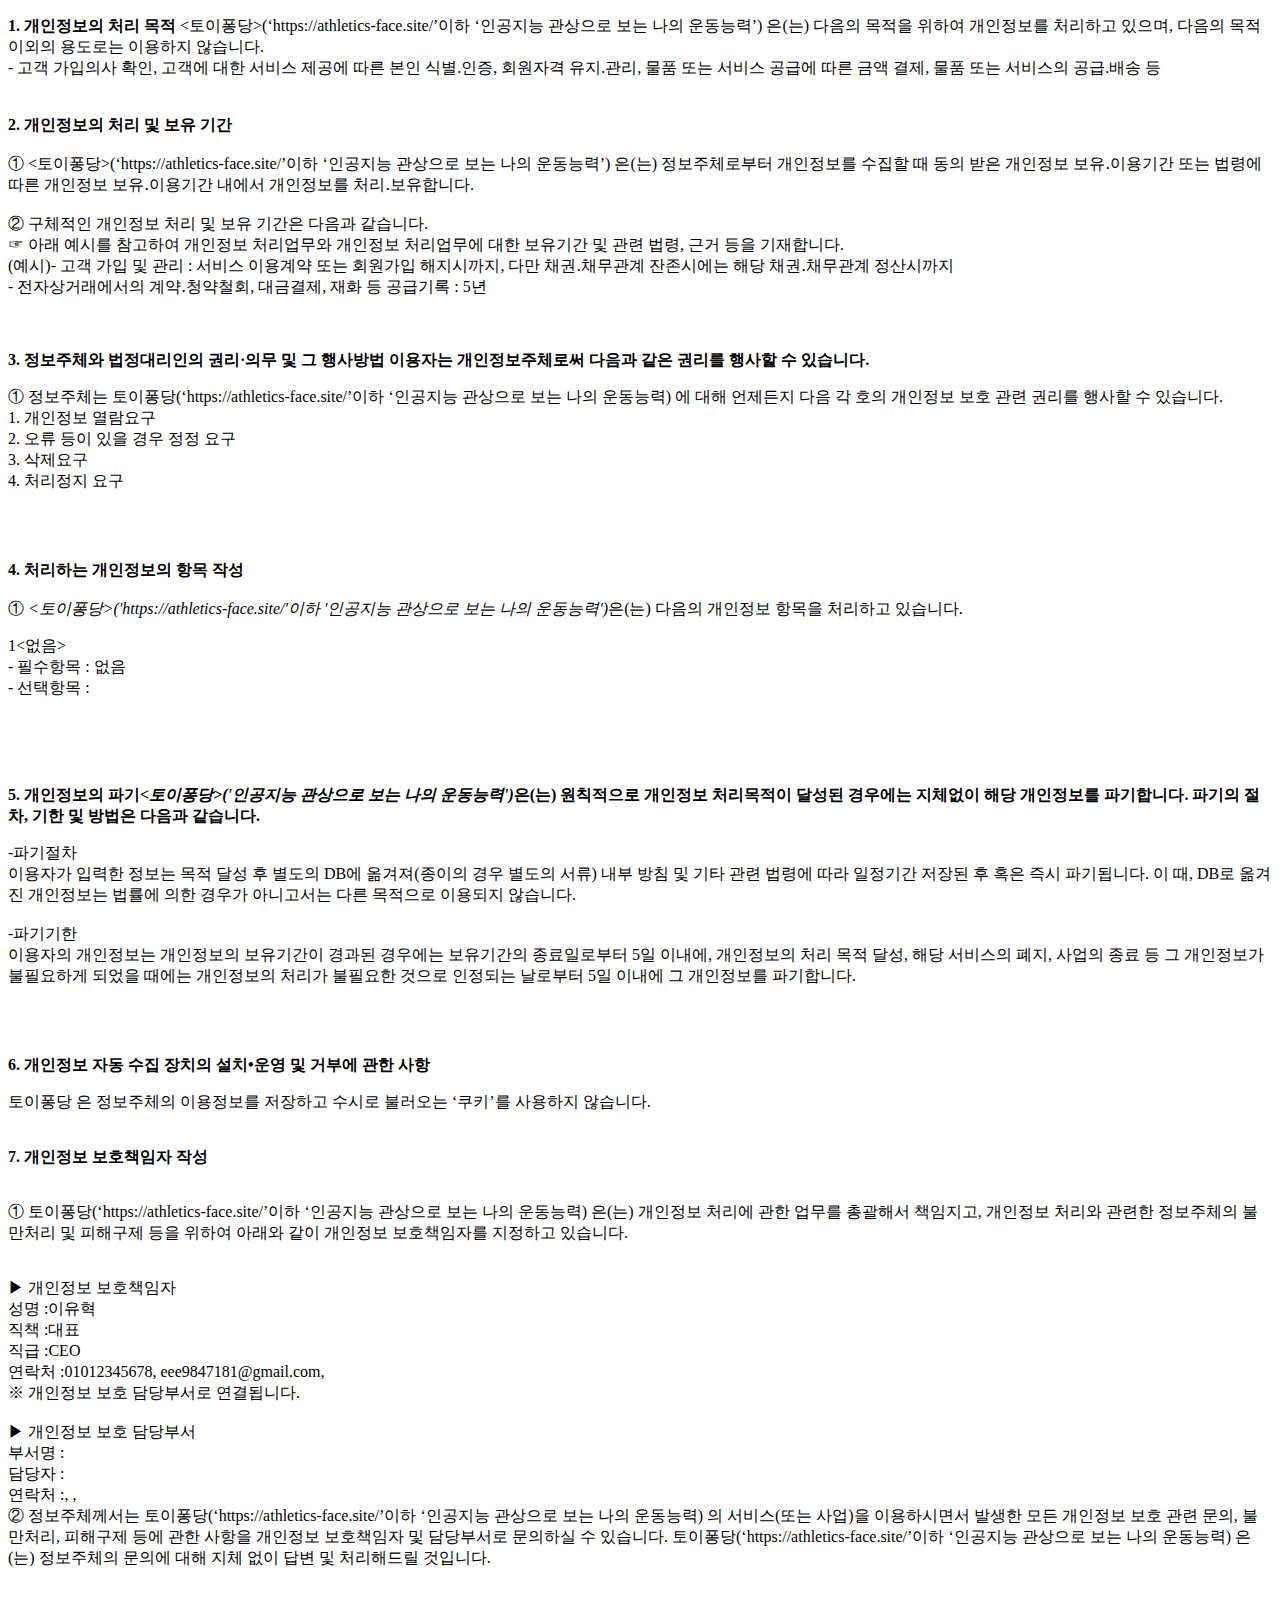
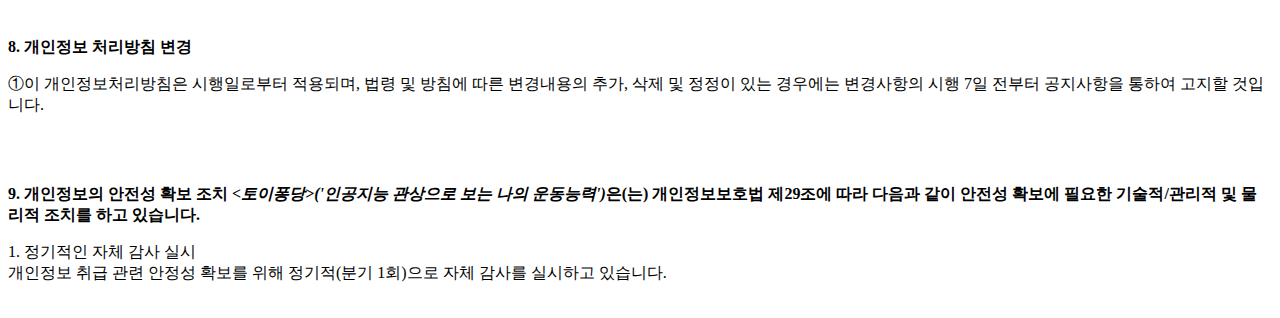
<file: privacy.html>
<!DOCTYPE html PUBLIC "-//W3C//DTD XHTML 1.0 Transitional//EN" "http://www.w3.org/TR/xhtml1/DTD/xhtml1-transitional.dtd">
<html xmlns="http://www.w3.org/1999/xhtml" xml:lang="ko" lang="ko">
<head>
<meta http-equiv="Content-Type" content="text/html; charset=UTF-8">


<title>개인정보처리방침</title>
</head>
<body>
	<p><strong>1. 개인정보의 처리 목적</strong> <토이퐁당>(‘https://athletics-face.site/’이하 ‘인공지능 관상으로 보는 나의 운동능력’) 은(는) 다음의 목적을 위하여 개인정보를 처리하고 있으며, 다음의 목적 이외의 용도로는 이용하지 않습니다.</br> - 고객 가입의사 확인, 고객에 대한 서비스 제공에 따른 본인 식별.인증, 회원자격 유지.관리, 물품 또는 서비스 공급에 따른 금액 결제, 물품 또는 서비스의 공급.배송 등</br></br></br><strong>2. 개인정보의 처리 및 보유 기간</strong></br></br>① <토이퐁당>(‘https://athletics-face.site/’이하 ‘인공지능 관상으로 보는 나의 운동능력’) 은(는) 정보주체로부터 개인정보를 수집할 때 동의 받은 개인정보 보유․이용기간 또는 법령에 따른 개인정보 보유․이용기간 내에서 개인정보를 처리․보유합니다.</br></br>② 구체적인 개인정보 처리 및 보유 기간은 다음과 같습니다.</br>☞ 아래 예시를 참고하여 개인정보 처리업무와  개인정보 처리업무에 대한 보유기간 및 관련 법령, 근거 등을 기재합니다.</br>(예시)- 고객 가입 및 관리 : 서비스 이용계약 또는 회원가입 해지시까지, 다만 채권․채무관계 잔존시에는 해당 채권․채무관계 정산시까지</br>- 전자상거래에서의 계약․청약철회, 대금결제, 재화 등 공급기록 : 5년 </br></br></br>

<p class="lh6 bs4"><strong>3. 정보주체와 법정대리인의 권리·의무 및 그 행사방법 이용자는 개인정보주체로써 다음과 같은 권리를 행사할 수 있습니다.</strong></p><p class="ls2">① 정보주체는 토이퐁당(‘https://athletics-face.site/’이하 ‘인공지능 관상으로 보는 나의 운동능력) 에 대해 언제든지 다음 각 호의 개인정보 보호 관련 권리를 행사할 수 있습니다.</br>1. 개인정보 열람요구</br> 2. 오류 등이 있을 경우 정정 요구</br> 3. 삭제요구</br> 4. 처리정지 요구</p></br></br><p class='lh6 bs4'><strong>4. 처리하는 개인정보의 항목 작성 </strong></br></br> ① <em class="emphasis"><토이퐁당>('https://athletics-face.site/'이하  '인공지능 관상으로 보는 나의 운동능력')</em>은(는) 다음의 개인정보 항목을 처리하고 있습니다.</p><p class='ls2'>1<없음></br>- 필수항목 : 없음</br>- 선택항목 : </p></br></br></br><p class='lh6 bs4'><strong>5. 개인정보의 파기<em class="emphasis"><토이퐁당>('인공지능 관상으로 보는 나의 운동능력')</em>은(는) 원칙적으로 개인정보 처리목적이 달성된 경우에는 지체없이 해당 개인정보를 파기합니다. 파기의 절차, 기한 및 방법은 다음과 같습니다.</strong></p><p class='ls2'>-파기절차</br>이용자가 입력한 정보는 목적 달성 후 별도의 DB에 옮겨져(종이의 경우 별도의 서류) 내부 방침 및 기타 관련 법령에 따라 일정기간 저장된 후 혹은 즉시 파기됩니다. 이 때, DB로 옮겨진 개인정보는 법률에 의한 경우가 아니고서는 다른 목적으로 이용되지 않습니다.</br></br>-파기기한</br>이용자의 개인정보는 개인정보의 보유기간이 경과된 경우에는 보유기간의 종료일로부터 5일 이내에, 개인정보의 처리 목적 달성, 해당 서비스의 폐지, 사업의 종료 등 그 개인정보가 불필요하게 되었을 때에는 개인정보의 처리가 불필요한 것으로 인정되는 날로부터 5일 이내에 그 개인정보를 파기합니다.</p><p class='ls2'></p></br></br><p class="lh6 bs4"><strong>6. 개인정보 자동 수집 장치의 설치•운영 및 거부에 관한 사항</strong></p><p class="ls2">토이퐁당 은 정보주체의 이용정보를 저장하고 수시로 불러오는 ‘쿠키’를 사용하지 않습니다.</br></br><p class='lh6 bs4'><strong>7. 개인정보 보호책임자 작성 </strong></p><br/> ①  토이퐁당(‘https://athletics-face.site/’이하 ‘인공지능 관상으로 보는 나의 운동능력) 은(는) 개인정보 처리에 관한 업무를 총괄해서 책임지고, 개인정보 처리와 관련한 정보주체의 불만처리 및 피해구제 등을 위하여 아래와 같이 개인정보 보호책임자를 지정하고 있습니다.<p class='ls2'><br/>▶ 개인정보 보호책임자 <br/>성명 :이유혁<br/>직책 :대표<br/>직급 :CEO<br/>연락처 :01012345678, eee9847181@gmail.com, <br/>※ 개인정보 보호 담당부서로 연결됩니다.<br/> <br/>▶ 개인정보 보호 담당부서<br/>부서명 :<br/>담당자 :<br/>연락처 :, , <br/>② 정보주체께서는 토이퐁당(‘https://athletics-face.site/’이하 ‘인공지능 관상으로 보는 나의 운동능력) 의 서비스(또는 사업)을 이용하시면서 발생한 모든 개인정보 보호 관련 문의, 불만처리, 피해구제 등에 관한 사항을 개인정보 보호책임자 및 담당부서로 문의하실 수 있습니다. 토이퐁당(‘https://athletics-face.site/’이하 ‘인공지능 관상으로 보는 나의 운동능력) 은(는) 정보주체의 문의에 대해 지체 없이 답변 및 처리해드릴 것입니다.</p></br></br><p class='lh6 bs4'><strong>8. 개인정보 처리방침 변경 </strong></p><p>①이 개인정보처리방침은 시행일로부터 적용되며, 법령 및 방침에 따른 변경내용의 추가, 삭제 및 정정이 있는 경우에는 변경사항의 시행 7일 전부터 공지사항을 통하여 고지할 것입니다.</p></br></br><p class='lh6 bs4'><strong>9. 개인정보의 안전성 확보 조치 <em class="emphasis"><토이퐁당>('인공지능 관상으로 보는 나의 운동능력')</em>은(는) 개인정보보호법 제29조에 따라 다음과 같이 안전성 확보에 필요한 기술적/관리적 및 물리적 조치를 하고 있습니다.</strong></p><p class='ls2'>1. 정기적인 자체 감사 실시</br> 개인정보 취급 관련 안정성 확보를 위해 정기적(분기 1회)으로 자체 감사를 실시하고 있습니다.</br></br></p></p>
</body>
</html>
</file>
